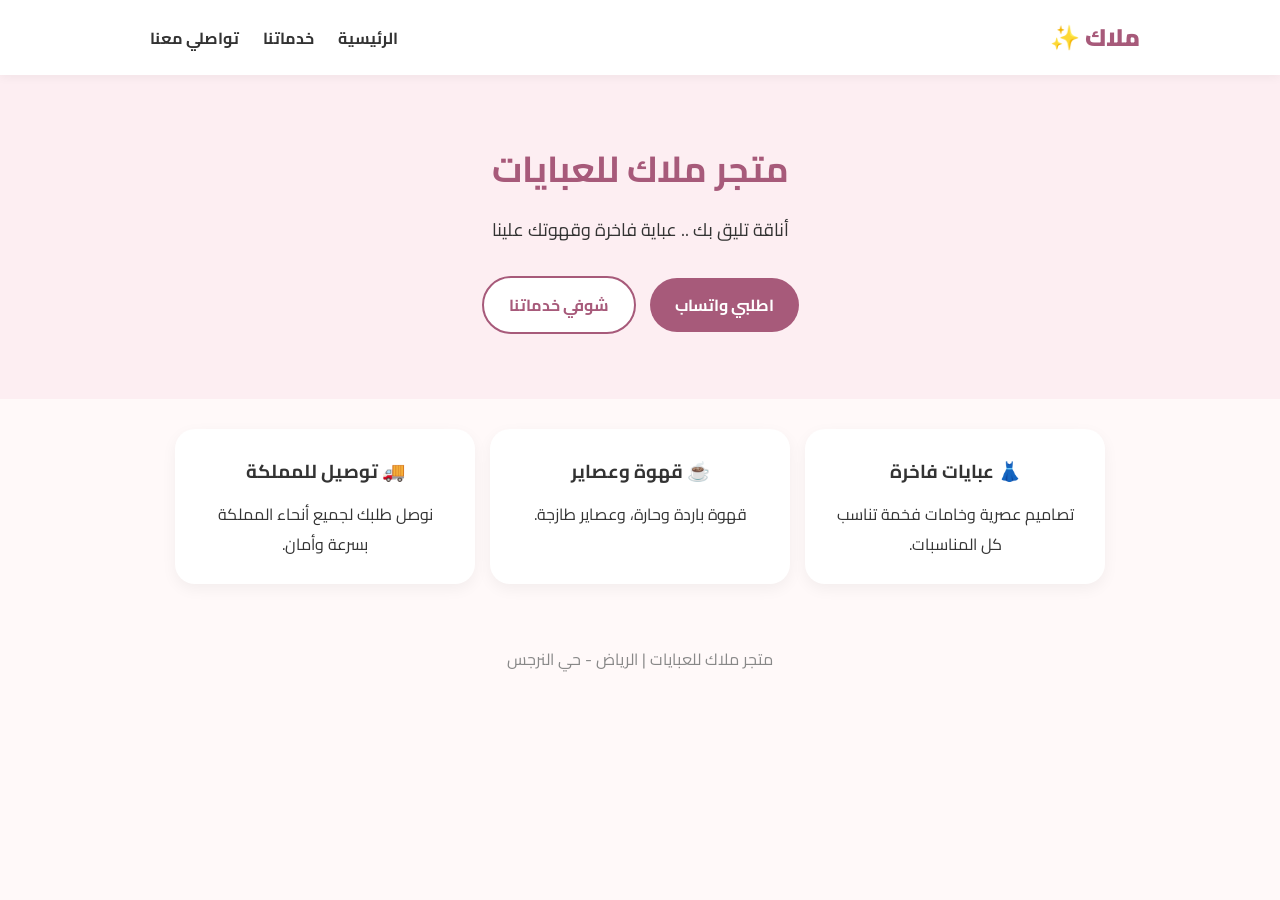
<file: index.html>
<!DOCTYPE html>
<html lang="ar" dir="rtl">
<head>
<meta charset="UTF-8">
<meta name="viewport" content="width=device-width, initial-scale=1.0">
<title>متجر ملاك للعبايات</title>
<link rel="stylesheet" href="style.css">
<link href="https://fonts.googleapis.com/css2?family=Cairo:wght@400;700;900&display=swap" rel="stylesheet">
</head>
<body>
<header>
<nav>
<a href="index.html" class="logo">ملاك ✨</a>
<div class="links">
<a href="index.html">الرئيسية</a>
<a href="services.html">خدماتنا</a>
<a href="contact.html">تواصلي معنا</a>
</div>
</nav>
</header>

<section class="hero">
<h1>متجر ملاك للعبايات</h1>
<p>أناقة تليق بك .. عباية فاخرة وقهوتك علينا</p>
<a class="btn" href="https://wa.me/966535019768">اطلبي واتساب</a>
<a class="btn white" href="services.html">شوفي خدماتنا</a>
</section>

<section class="cards">
<div class="card"><h3>👗 عبايات فاخرة</h3><p>تصاميم عصرية وخامات فخمة تناسب كل المناسبات.</p></div>
<div class="card"><h3>☕ قهوة وعصاير</h3><p>قهوة باردة وحارة، وعصاير طازجة.</p></div>
<div class="card"><h3>🚚 توصيل للمملكة</h3><p>نوصل طلبك لجميع أنحاء المملكة بسرعة وأمان.</p></div>
</section>

<footer>متجر ملاك للعبايات | الرياض - حي النرجس</footer>
</body>
</html> 
<!-- update -->
</file>
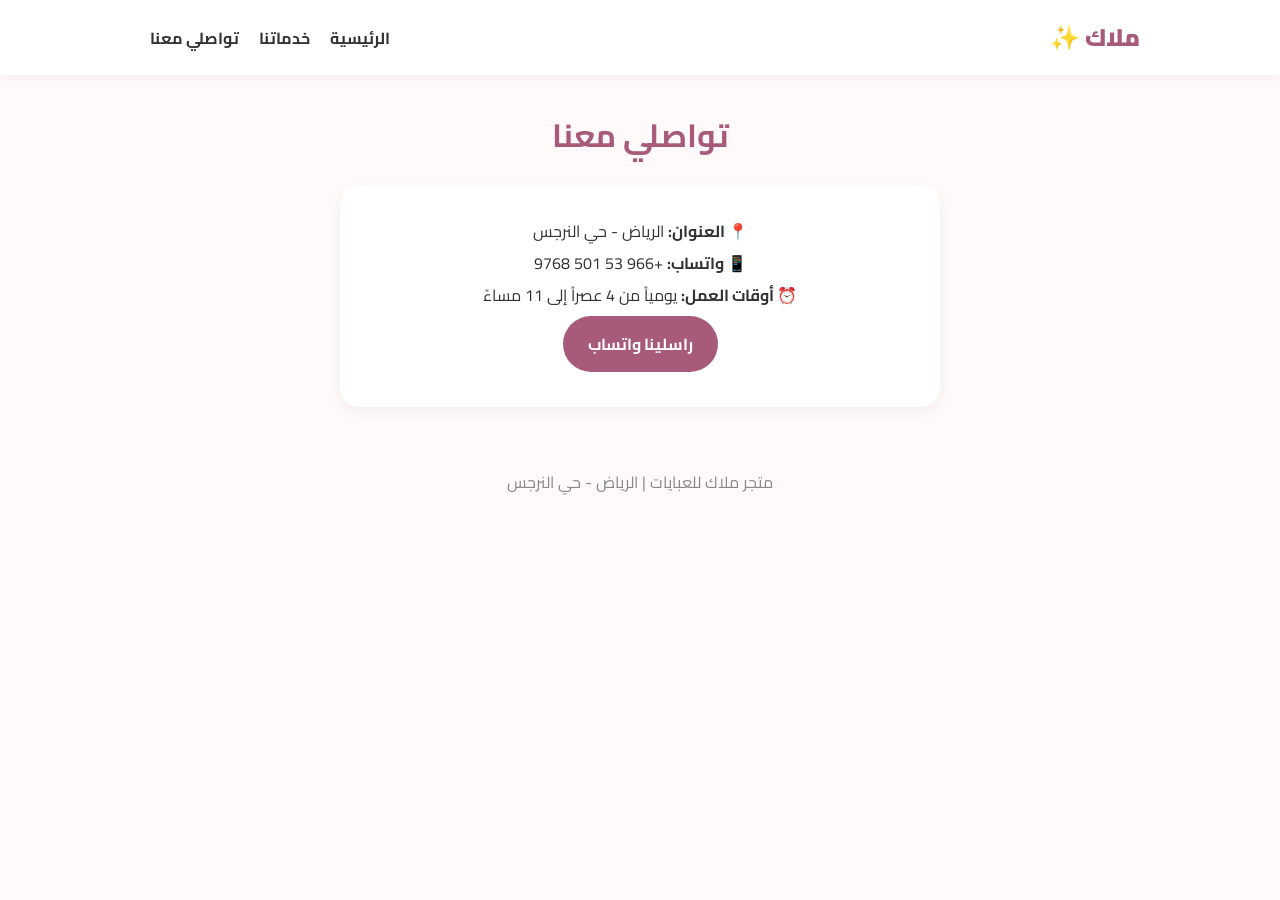
<file: contact.html>
<!DOCTYPE html>
<html lang="ar" dir="rtl">
<head>
<meta charset="UTF-8">
<meta name="viewport" content="width=device-width, initial-scale=1.0">
<title>تواصلي معنا - متجر ملاك</title>
<link rel="stylesheet" href="style.css">
<link href="https://fonts.googleapis.com/css2?family=Cairo:wght@400;700;900&display=swap" rel="stylesheet">
</head>
<body>
<header><nav>
<a href="index.html" class="logo">ملاك ✨</a>
<div class="links"><a href="index.html">الرئيسية</a><a href="services.html">خدماتنا</a><a href="contact.html">تواصلي معنا</a></div>
</nav></header>

<h1 class="page-title">تواصلي معنا</h1>
<section class="contact-box">
<p><b>📍 العنوان:</b> الرياض - حي النرجس</p>
<p><b>📱 واتساب:</b> +966 53 501 9768</p>
<p><b>⏰ أوقات العمل:</b> يومياً من 4 عصراً إلى 11 مساءً</p>
<a class="btn" href="https://wa.me/966535019768">راسلينا واتساب</a>
</section>
<footer>متجر ملاك للعبايات | الرياض - حي النرجس</footer>
</body>
</html>
</file>
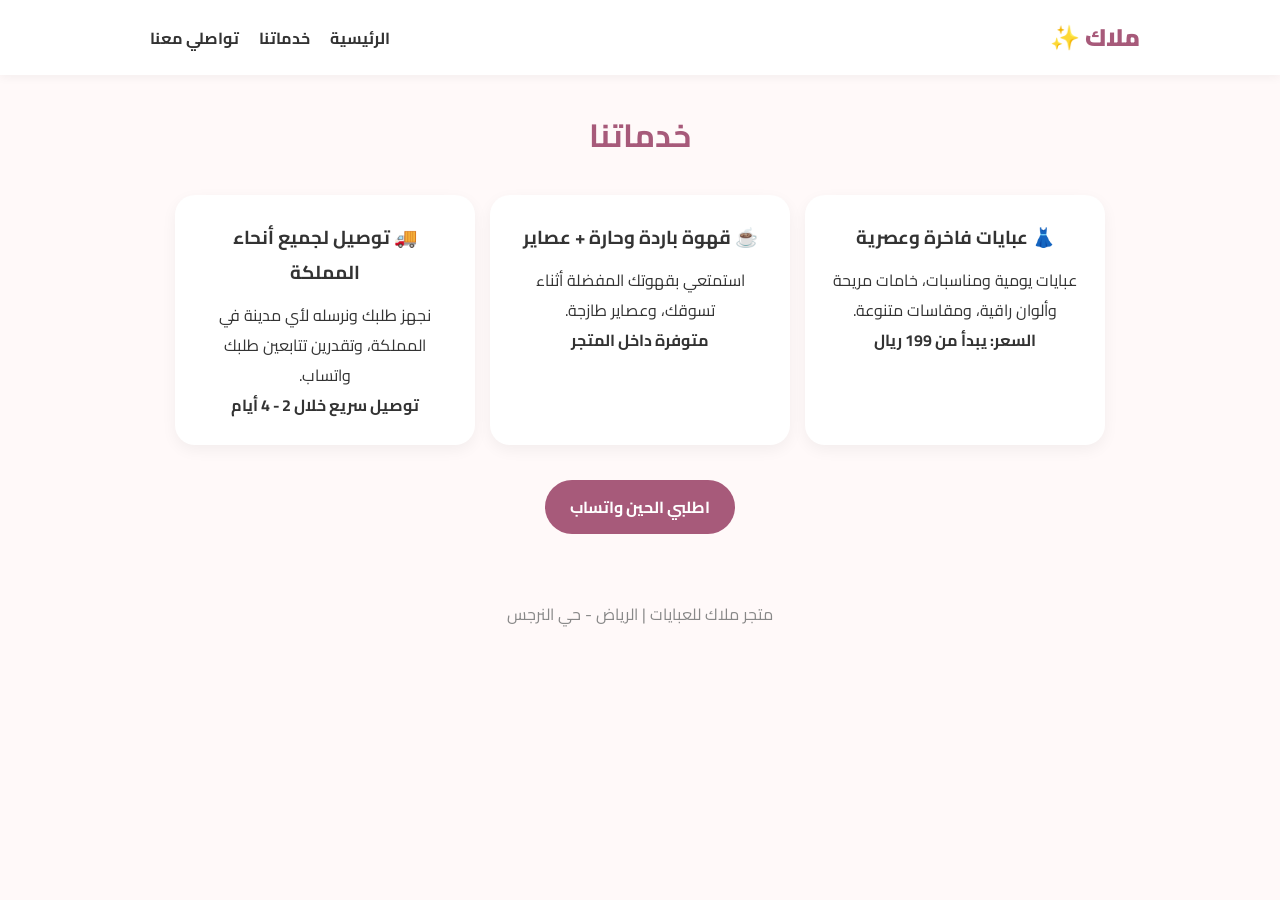
<file: services.html>
<!DOCTYPE html>
<html lang="ar" dir="rtl">
<head>
<meta charset="UTF-8">
<meta name="viewport" content="width=device-width, initial-scale=1.0">
<title>خدماتنا - متجر ملاك</title>
<link rel="stylesheet" href="style.css">
<link href="https://fonts.googleapis.com/css2?family=Cairo:wght@400;700;900&display=swap" rel="stylesheet">
</head>
<body>
<header><nav>
<a href="index.html" class="logo">ملاك ✨</a>
<div class="links"><a href="index.html">الرئيسية</a><a href="services.html">خدماتنا</a><a href="contact.html">تواصلي معنا</a></div>
</nav></header>

<h1 class="page-title">خدماتنا</h1>
<section class="cards">
<div class="card"><h3>👗 عبايات فاخرة وعصرية</h3><p>عبايات يومية ومناسبات، خامات مريحة وألوان راقية، ومقاسات متنوعة.</p><p><b>السعر: يبدأ من 199 ريال</b></p></div>
<div class="card"><h3>☕ قهوة باردة وحارة + عصاير</h3><p>استمتعي بقهوتك المفضلة أثناء تسوقك، وعصاير طازجة.</p><p><b>متوفرة داخل المتجر</b></p></div>
<div class="card"><h3>🚚 توصيل لجميع أنحاء المملكة</h3><p>نجهز طلبك ونرسله لأي مدينة في المملكة، وتقدرين تتابعين طلبك واتساب.</p><p><b>توصيل سريع خلال 2 - 4 أيام</b></p></div>
</section>
<div style="text-align:center"><a class="btn" href="https://wa.me/966535019768">اطلبي الحين واتساب</a></div>
<footer>متجر ملاك للعبايات | الرياض - حي النرجس</footer>
</body>
</html>
</file>
<file: style.css>
* { margin:0; padding:0; box-sizing:border-box; font-family:'Cairo', sans-serif; }
body { background:#fff9f9; color:#333; }
header { background:white; padding:15px 20px; box-shadow:0 2px 10px rgba(0,0,0,0.05); position:sticky; top:0; }
nav { max-width:1000px; margin:auto; display:flex; justify-content:space-between; align-items:center; }
.logo { font-size:24px; font-weight:900; text-decoration:none; color:#a75a7a; }
.links a { margin:0 10px; text-decoration:none; color:#333; font-weight:700; }
.hero { text-align:center; padding:60px 20px; background:#fdeef2; }
.hero h1 { font-size:36px; color:#a75a7a; margin-bottom:10px; }
.hero p { font-size:18px; margin-bottom:25px; }
.btn { display:inline-block; background:#a75a7a; color:white; padding:12px 25px; border-radius:30px; text-decoration:none; font-weight:700; margin:5px; }
.btn.white { background:white; color:#a75a7a; border:2px solid #a75a7a; }
.cards { max-width:1000px; margin:30px auto; display:flex; gap:15px; padding:0 20px; flex-wrap:wrap; justify-content:center; }
.card { background:white; padding:25px; border-radius:20px; width:300px; box-shadow:0 5px 15px rgba(0,0,0,0.05); text-align:center; }
.card h3 { margin-bottom:10px; }
.page-title { text-align:center; margin:30px 0 10px; color:#a75a7a; }
.contact-box { max-width:600px; margin:20px auto; background:white; padding:30px; border-radius:20px; text-align:center; line-height:2; box-shadow:0 5px 15px rgba(0,0,0,0.05); }
footer { text-align:center; padding:20px; color:#888; margin-top:40px; }
@media (max-width:600px){ .hero h1{font-size:28px} .links a{margin:0 5px; font-size:14px} }
</file>
